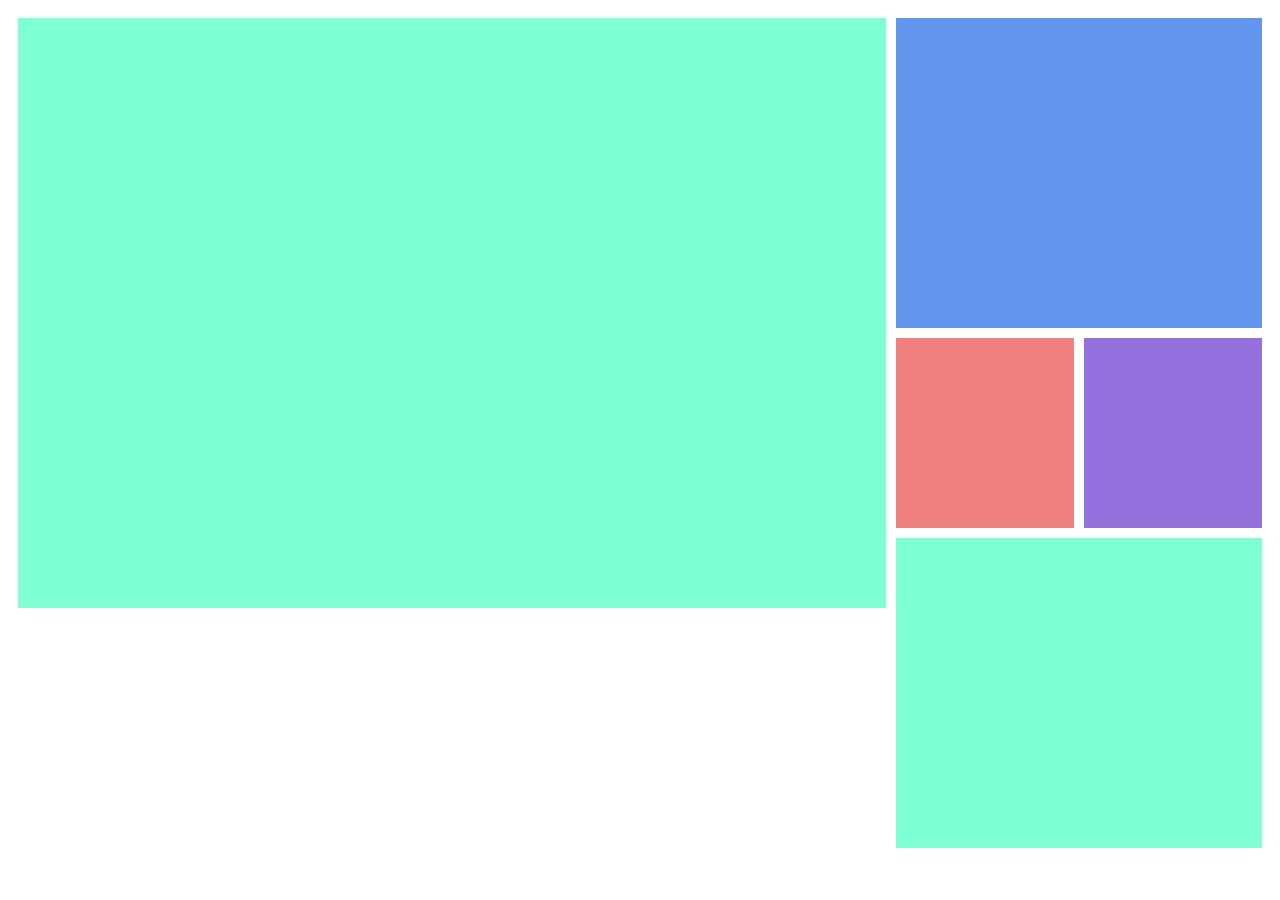
<file: ResponsiveDesign/index.html>
<html>
    <head>
        <meta charset="utf-8" />
        <meta name="viewport" content="width=device-width, initial-scale=1, minimum-scale=1, maximum-scale=1, user-scalable=no">
        <title>レスポンシブデザインテスト</title>
        <link rel="stylesheet" href="./style.css" />
    </head>
    <body>
        <div class="area big">
            <div class="content green"></div>
        </div>
        <div class="area middle">
            <div class="content blue"></div>
        </div>
        <div class="area small">
            <div class="content pink"></div>
        </div>
        <div class="area small">
            <div class="content purple"></div>
        </div>
        <div class="area middle">
            <div class="content green"></div>
        </div>
    </body>
</html>
</file>
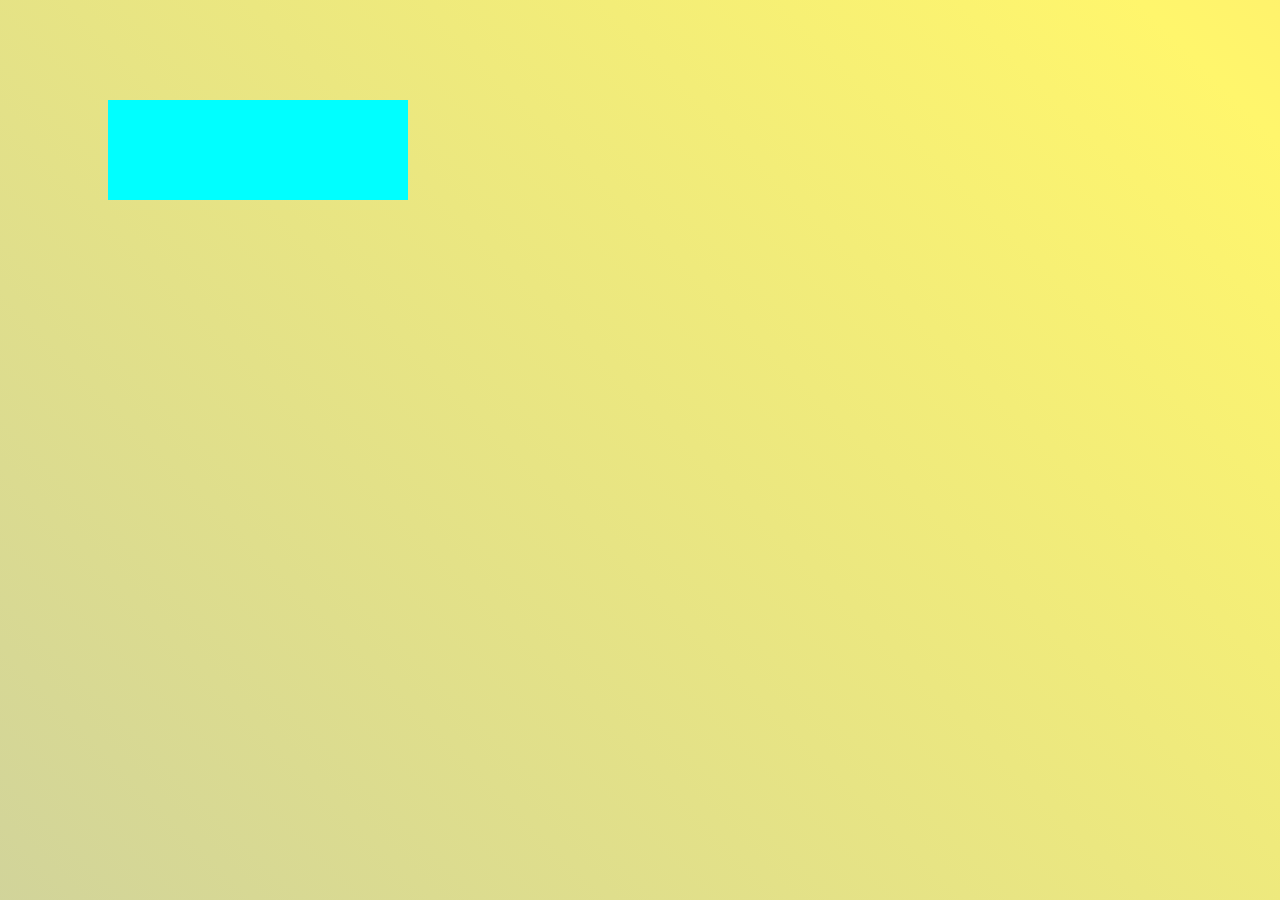
<file: RotationButton/index.html>
<html>
    <head>
        <meta charset="utf-8" />
        <meta name="viewport" content="width=device-width, initial-scale=1, minimum-scale=1, maximum-scale=1, user-scalable=no" />
        <title>transform test</title>
        <link rel="stylesheet" href="./style.css" />
    </head>
    <body>
        <div class="container">
			<div class="button">
				<div class="content"></div>
			</div>
        </div>
    </body>
</html>
</file>
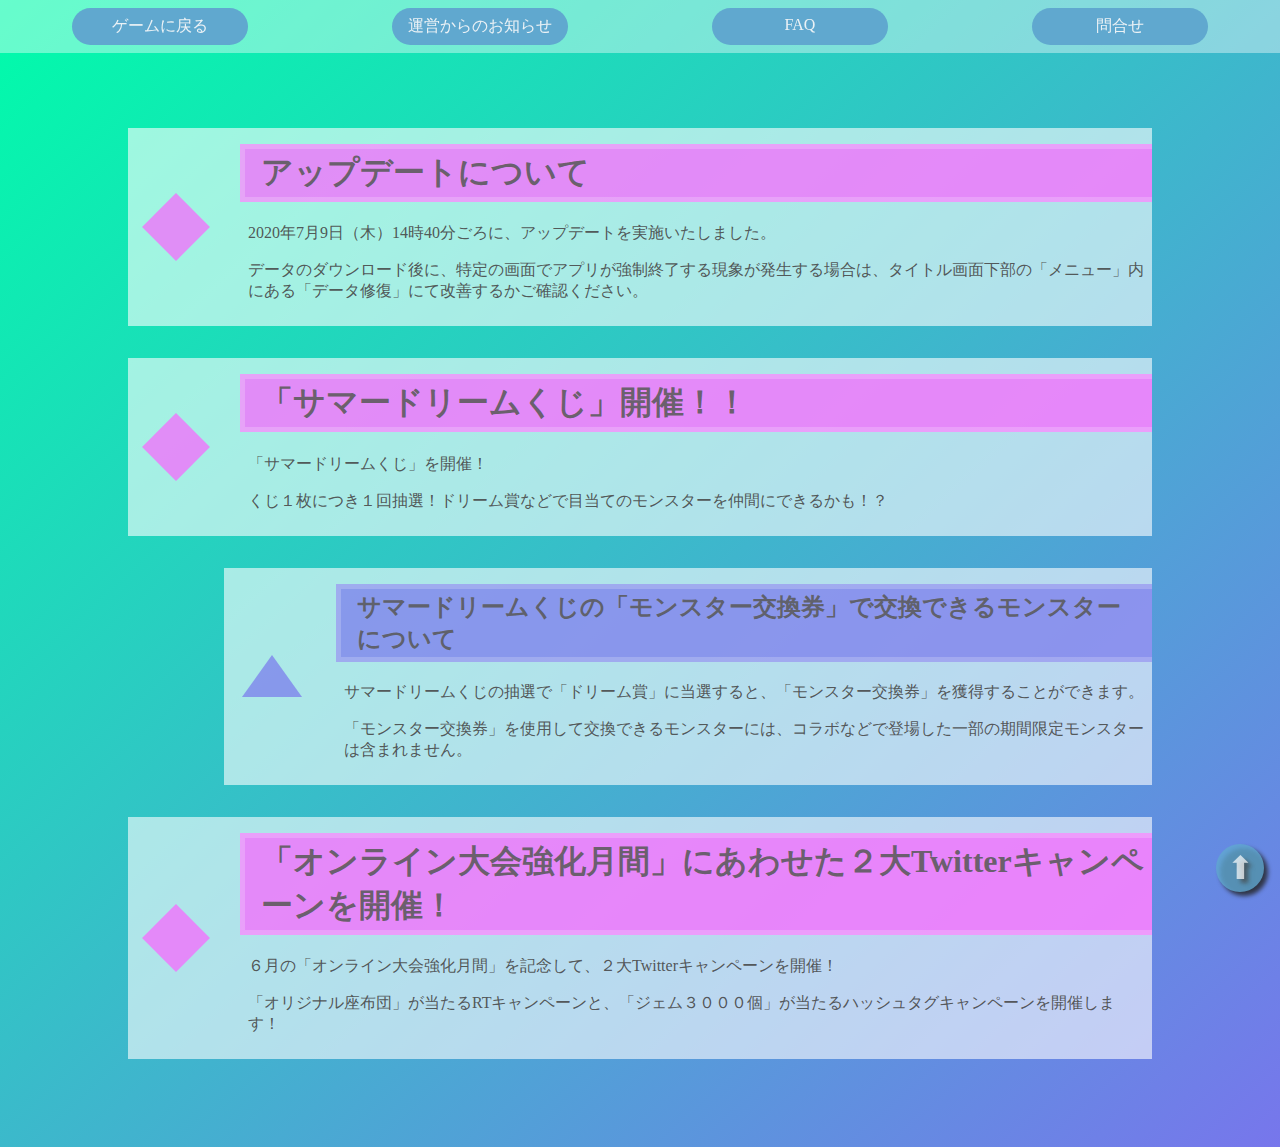
<file: WebPageSample/index.html>
<!DOCTYPE html>
<meta charset="utf-8"/>
<meta name="viewport" content="width=device-width,initial-scale=1">
<html>
	<head>
		<link rel="stylesheet" href="style.css" />
	</head> 
	<body>
		<div id="header">
			<div class="hamburger">
				<div class="hamburger-bar"></div>
			</div>
			<div class="menu">ゲームに戻る</div>
			<div class="menu">運営からのお知らせ</div>
			<div class="menu">FAQ</div>
			<div class="menu">問合せ</div>
		</div>
		<div id="main">
			<div class="contents">
				<div class="contentArea contentLevel1">
					<div class="markArea">
						<div class="mark"></div>
					</div>
					<div class="content">
						<h1 class="title">アップデートについて</h1>
						<div class="message">
							<p> 2020年7月9日（木）14時40分ごろに、アップデートを実施いたしました。 </p>
							<p>データのダウンロード後に、特定の画面でアプリが強制終了する現象が発生する場合は、タイトル画面下部の「メニュー」内にある「データ修復」にて改善するかご確認ください。</p>
						</div>
					</div>
				</div>
			</div>
			<div class="contents">
				<div class="contentArea contentLevel1">
					<div class="markArea">
						<div class="mark"></div>
					</div>
					<div class="content">
						<h1 class="title">「サマードリームくじ」開催！！</h1>
						<div class="message">
							<p>「サマードリームくじ」を開催！</p>
							<p>くじ１枚につき１回抽選！ドリーム賞などで目当てのモンスターを仲間にできるかも！？</p>
						</div>
					</div>
				</div>
				<div class="contentArea contentLevel2">
					<div class="markArea">
						<div class="mark"></div>
					</div>
					<div class="content">
						<h2 class="title">サマードリームくじの「モンスター交換券」で交換できるモンスターについて</h2>
						<div class="message">
							<p>サマードリームくじの抽選で「ドリーム賞」に当選すると、「モンスター交換券」を獲得することができます。</p>
							<p>「モンスター交換券」を使用して交換できるモンスターには、コラボなどで登場した一部の期間限定モンスターは含まれません。</p>
						</div>
					</div>
				</div>
			</div>
			<div class="contents">
				<div class="contentArea contentLevel1">
					<div class="markArea">
						<div class="mark"></div>
					</div>
					<div class="content">
						<h1 class="title">「オンライン大会強化月間」にあわせた２大Twitterキャンペーンを開催！</h1>
						<div class="message">
							<p>６月の「オンライン大会強化月間」を記念して、２大Twitterキャンペーンを開催！</p>
						<p>「オリジナル座布団」が当たるRTキャンペーンと、「ジェム３０００個」が当たるハッシュタグキャンペーンを開催します！</p>
						</div>
					</div>
				</div>
			</div>

			<div id="backToTop">
				<p>⬆︎</p>
			</div>
		</div>
	</body>
</html>
</file>
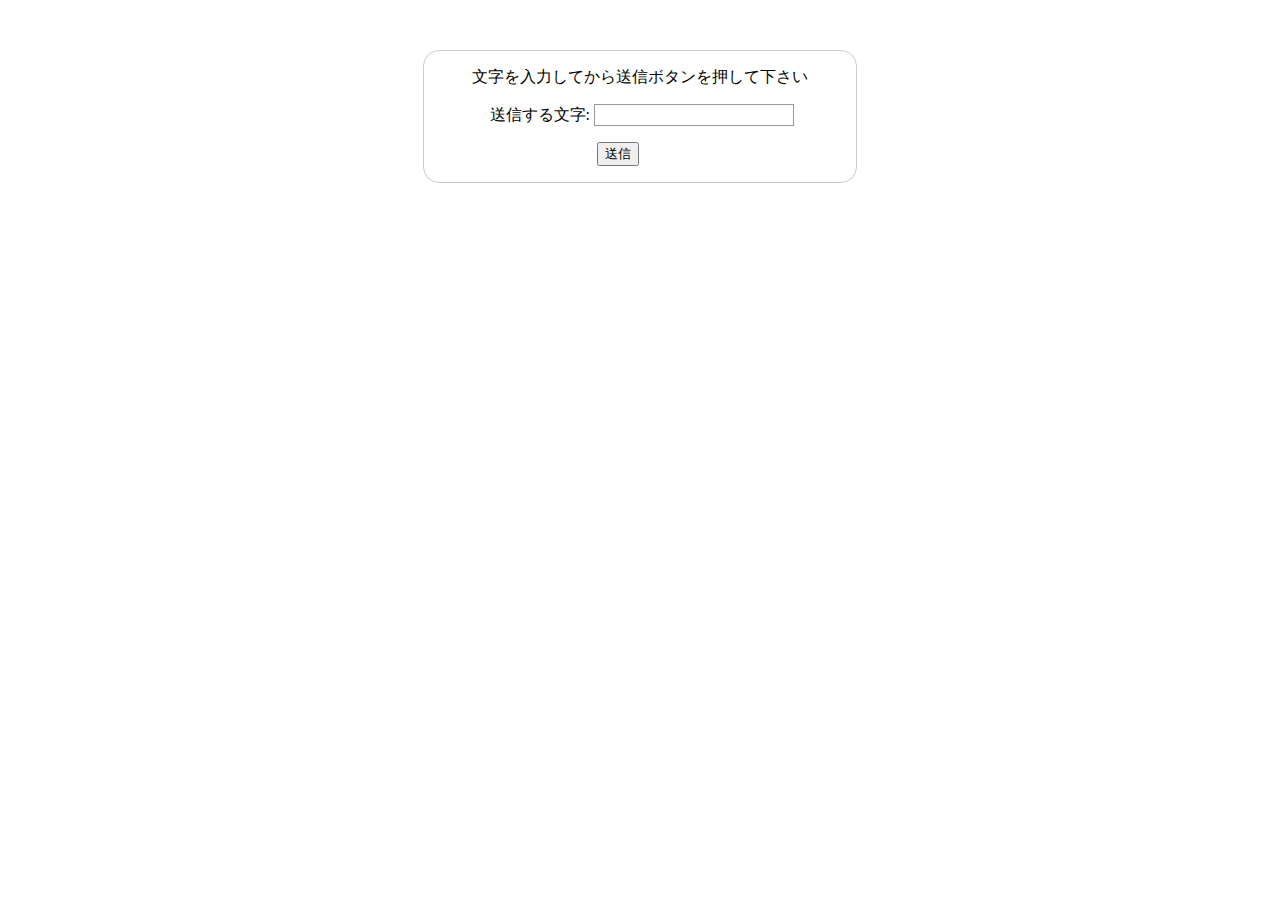
<file: formTest/page1.html>
<html>
	<head>
		<meta charset="utf-8">
    	<title>Page1</title>
		<link rel="stylesheet" href="./style.css">
	</head>
	<body>
		<form action="./page2.html" method="GET">
			<div class="message">文字を入力してから送信ボタンを押して下さい</div>
			<div>
				<label for="text">送信する文字:</label> 
				<input type="text" id="txtTest" name="testString" />
				<input type="hidden" id="txtHidden" name="hiddenString" value="隠し文字" />
			</div>
			<div class="button">
				<button type="submit">送信</button>
			</div>
		</form>
	</body>
</html>
</file>
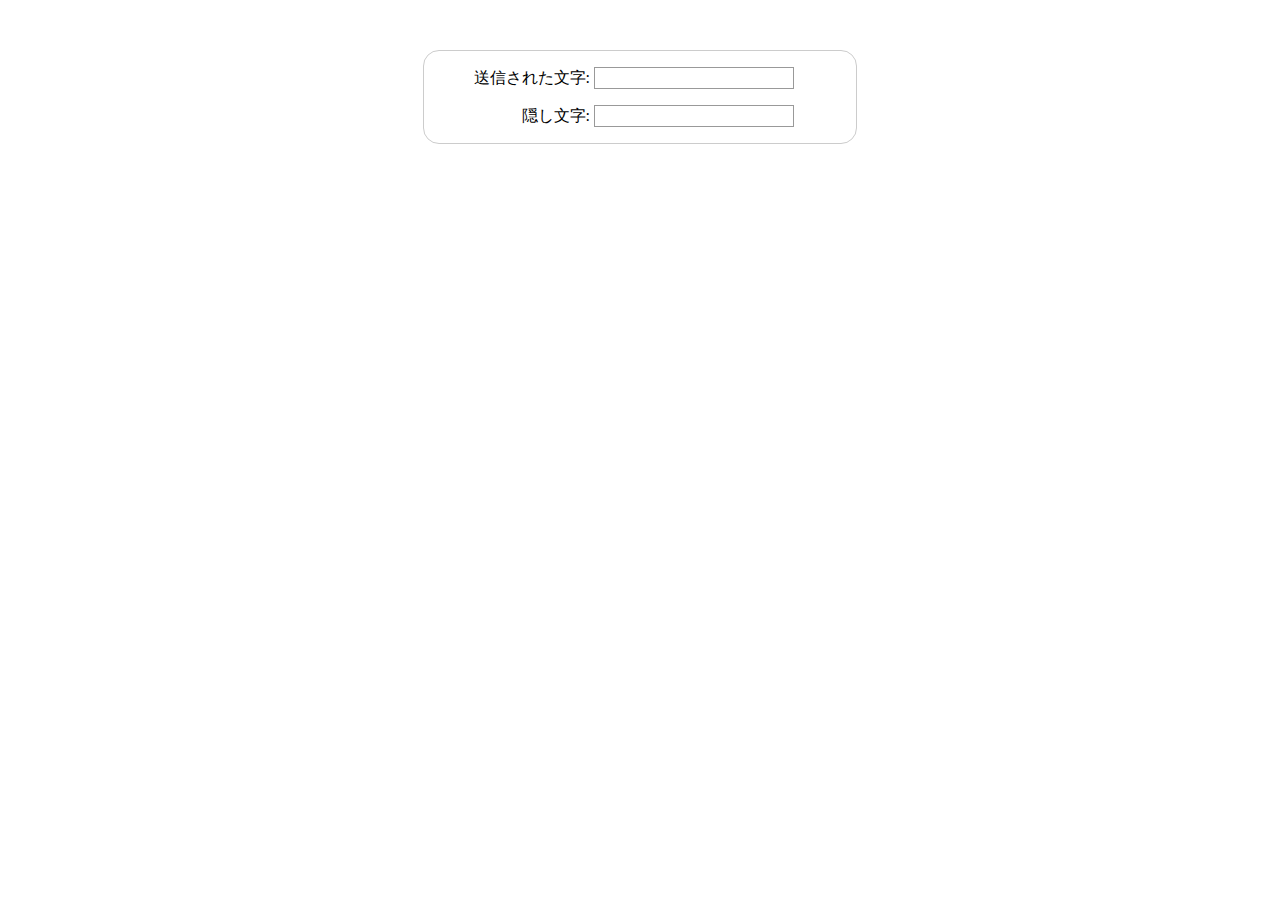
<file: formTest/page2.html>
<html>
	<head>
		<meta charset="utf-8">
    	<title>Page2</title>
		<link rel="stylesheet" href="./style.css">
	</head>
	<body>
		<form>
			<div>
				<label for="txt">送信された文字:</label>
				<input type="text" id="txt" readonly />
			</div>
			<div>
				<label for="txtFromHidden">隠し文字:</label>
				<input type="text" id="txtFromHidden" readonly />
			</div>
		</form>
		<script type="text/javascript">
			window.onload = function() {
				const urlParams = new URLSearchParams(window.location.search);
				const testString = urlParams.get('testString');
				let txt = document.querySelector('#txt');
				txt.value = testString;

				const hiddenString = urlParams.get('hiddenString');
				let txtFromHidden = document.querySelector('#txtFromHidden');
				txtFromHidden.value = hiddenString;
			};
		</script>
	</body>
</html>
</file>
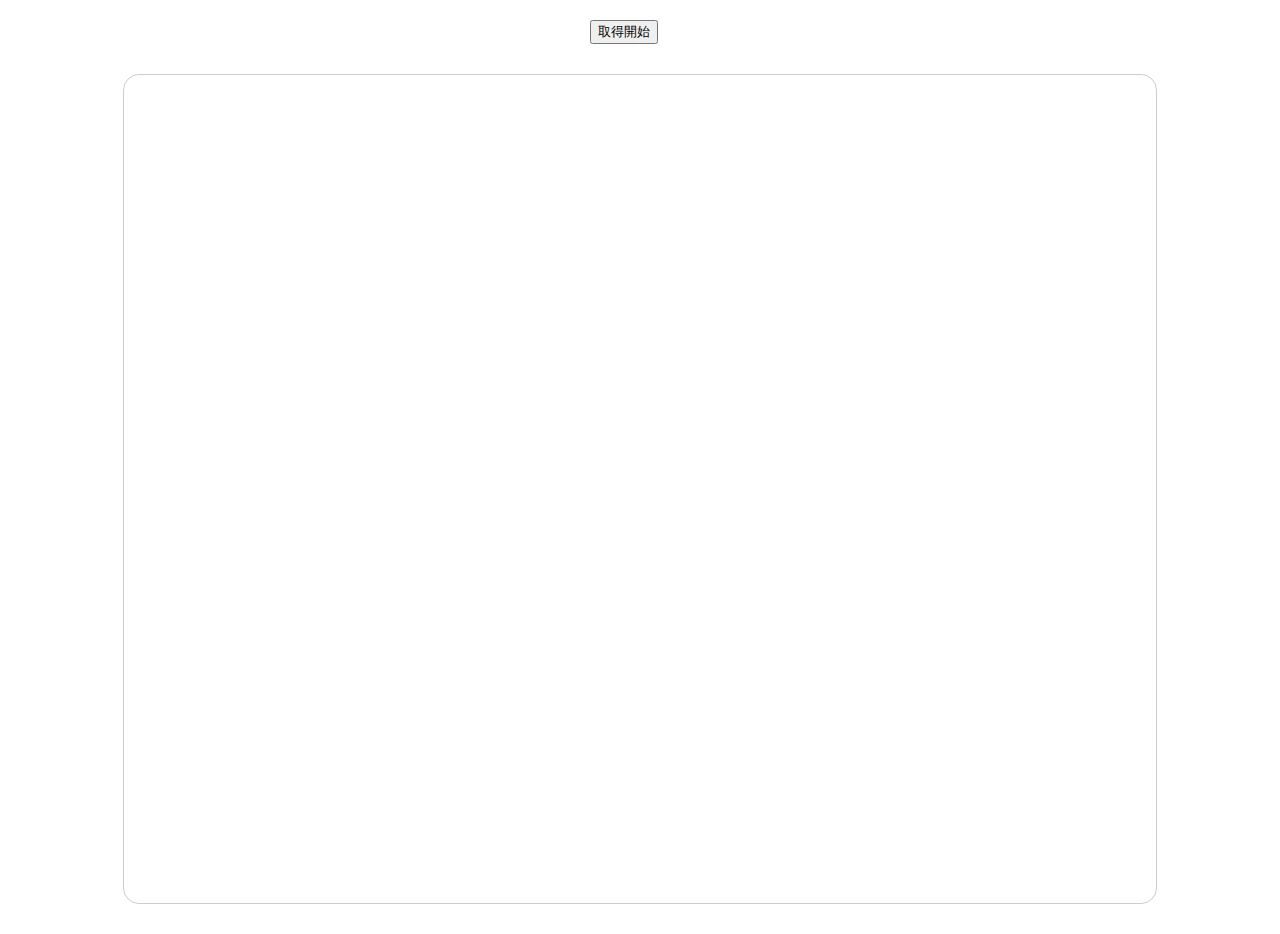
<file: SlackClient/displayMessages.html>
<html>
    <head>
        <meta charset="utf-8" />
        <meta name="viewport" content="width=device-width, initial-scale=1, minimum-scale=1, maximum-scale=1, user-scalable=no">
        <title>Slackメッセージ取得</title>
        <link rel="stylesheet" href="./style.css" />
        <script src="./SlackClient.js" ></script>
	</head>
	<body>
        <div>
            <div class="button">
                <input id="btnStart" type="button" value="取得開始" />
            </div>
            <div class="messagesContainer"></div>
        </div>
	</body>
</html>
</file>
<file: ResponsiveDesign/style.css>
body {
	padding: 5px;
}
.area {
	float: left;
	box-sizing: border-box;
	padding: 5px;
}
.big {
	width: 70%;
	height: 600px;
}
.middle {
	width: 30%;
	height: 320px;
}
.small {
	width: 15%;
	height: 200px;
}
.content {
	width: 100%;
	height: 100%;
}
.green {
	background-color: aquamarine;
}
.blue {
	background-color: cornflowerblue;
}
.pink {
	background-color: lightcoral;
}
.purple {
	background-color: mediumpurple;
}

/* スマホだけに適用するCSS */
@media screen and ( max-width:479px )
{
	div {
		float: none;
	}
	.big, .middle {
		width: 100%;
	}
	.small {
		width: 50%;
	}
}
</file>
<file: RotationButton/style.css>
.container {
	transform-style: preserve-3d;
	perspective: 500px;
	margin: 100px;
}
.content {
	display: inline-block;
	position: relative;
	width: 300px;
	height: 100px;
	background-color: aqua;
}
.content:before {
	content: "";
	display: inline-block;
	transform: rotateX(90deg);
	transform-origin: bottom;
	width: 100%;
	height: 100%;
	background-color: blue;
	position: absolute;
	bottom: 100%;
}

.button {
	position: relative;
	display: inline-block;
	transition-property: transform;
	transition-duration: 2s;
	transform-style: preserve-3d;
	transform-origin: bottom;
}

.button:hover {
	transform: rotateX(-90deg);
}

body {
	background: linear-gradient(45deg, #6c88ff, #fff66c, #ff536c);
	background-size: 600% 600%;
	animation-name: gradation;
	animation-duration: 5s;
	animation-iteration-count: infinite;
	animation-direction: alternate;
}

@keyframes gradation {
	0% {
		background-position: 0% 0%;
	}
	50% {
		background-position: 75% 100%;
	}
	100% {
		background-position: 100% 50%;
	}
}
</file>
<file: WebPageSample/style.css>
body {
	position: relative;
	margin: 0px;
	background: linear-gradient(to bottom right, #00FCAA, #7776EC);
	color: rgba(70, 70, 70, 0.9);
	font-family: "Meiryo";
}

#header {
	padding: 8px 0px;
	background-color: rgba(255, 255, 255, 0.4);

	/* 左右目一杯まで広げる */
	position: fixed;
	top: 0px;
	left: 0px;
	right: 0px;

	display: flex;
	justify-content: space-around;

	/* メイン部分をスクロールしたときにヘッダ部分が上に重なるようにする */
	z-index: 1;

	/* menuの大きさに合わせて高さが変わるようにhightの指定は行わない */
}

.hamburger {
	display: none;
}

.menu {
	width: 10rem;
	padding: 8px;
	background-color: #60a8cf;
	border-radius: 5rem;
	color: rgba(250, 250, 250, 0.9);
	text-align: center;
	vertical-align: middle;

	/* 文字サイズの大きさに合わせて高さが変わるようにhightの指定は行わない */
}

#main {
	/* 
		文字サイズを大きくした場合にヘッダ部分の高さが大きくなってメイン部分と被らないように
		上側のpaddingはrem指定にしておく
	 */
	padding: 6rem 10% 56px 10%;

	/* 要素の高さに合わせて高さが変わるようにhightの指定は行わない */
}

.contentArea {
	/* 左右のmarginをautoに設定することで左右中央揃えを実現 */
	margin: 32px auto;

	padding: 8px;
	padding-right: 0px;
	background-color: rgba(255, 255, 255, 0.6);
	display: flex;

	/* 要素の高さに合わせて高さが変わるようにhightの指定は行わない */
}

.contentArea>* {
	/* 
		flex-box内の要素の文字が要素からはみださないようにする仕掛け 
		参考: https://qiita.com/mpyw/items/dfc63c1fed5dfc5eda26
	*/
	min-width: 0;
}

.contentLevel2 {
	margin-left: 96px;
}

.markArea {
	/* 他のFlexアイテムの幅によってこの要素の幅が変わらないように固定する */
	flex-basis: 80px;
	flex-shrink: 0;

	/* 子要素を中心に配置するためにflex-boxを使用 */
	display: flex;
	justify-content: center;
	align-items: center;
}

.contentLevel1 .mark {
	width: 48px;
	height: 48px;
	transform: rotate(45deg);
	background-color: rgba(251, 99, 255, 0.7);
}

.contentLevel2 .mark {
	/* 正三角形 */
	border-right: 30px solid transparent;
	border-bottom: 42.42640px solid rgba(119, 118, 236, 0.7);
	border-left: 30px solid transparent; 
}

.content {
	margin-left: 24px;

	/* 親要素の幅に合わせて幅が拡縮するようにする */
	flex-grow: 2;

	/* 要素の高さに合わせて高さが変わるようにhightの指定は行わない */
}

.title {
	border: 5px solid rgba(255, 255, 255, 0.2);
	border-right: 0px;
	margin-top: 8px;
	padding: 2px 8px 2px 16px;
	color: rgba(90, 90, 90, 0.9);

	/* 文字の量やフォントサイズに合わせてサイズが変わるようにhight/widthの指定は行わない */
}

.contentLevel1 .title {
	background-color: rgba(251, 99, 255, 0.7);
}

.contentLevel2 .title {
	background-color: rgba(119, 118, 236, 0.7);
}

.message {
	margin: 0 8px;

	/* 文字の量やフォントサイズに合わせてサイズが変わるようにhight/widthの指定は行わない */
}

#backToTop {
	width: 48px;
	height: 48px;
	border-radius: 50%;
	background-color: rgba(96, 168, 207, 0.8);
	filter: drop-shadow(4px 4px 2px #222222);
	position: fixed;
	bottom: 8px;
	right: 16px;

	/* 子要素を中心に配置するためにflex-boxを使用 */
	display: flex;
	justify-content: center;
	align-items: center;
}

#backToTop p {
	margin: 0;
	color: rgba(255, 255, 255, 0.7);
	font-size: 32px;
	filter: drop-shadow(4px 4px 2px #444444);
}

/* 
	論理ピクセルでの画面幅480px以下で適用する内容
	(PCファーストでの実装)
*/
@media screen and (max-width: 480px) {
	/* ハンバーガーメニュー */
	#header {
		/* PCサイト用の設定をクリア */
		height: auto;
		width: auto;
		padding: 0;
		left: auto;
	}

	.hamburger {
		height: 50px;
		width: 50px;
		display: block;
		position: relative;

		/* 右端に配置 */
		margin-left: auto;
	}

	.hamburger-bar {
		height: 4px;
		width: 70%;
		background-color: rgba(250, 250, 250, 0.9);

		/* 中心に配置 */
		position: absolute;
		margin: auto;
		top: 0;
		right: 0;
		bottom: 0;
		left: 0;
	}

	.hamburger-bar::before {
		content: '';
		display: block;
		height: 100%;
		width: 100%;
		background-color: rgba(250, 250, 250, 0.9);
		position: absolute;
		top: -12px;
	}

	.hamburger-bar::after {
		content: '';
		display: block;
		height: 100%;
		width: 100%;
		background-color: rgba(250, 250, 250, 0.9);
		position: absolute;
		bottom: -12px;
	}

	.menu {
		display: none;
	}


	/* ハンバーガーメニューのマウスオーバー/タップ時 */
	#header:hover,#header:active {
		flex-direction: column;
		padding: 4px;
		padding-top: 0px;
	}

	#header:hover .menu,#header:active .menu {
		margin: 4px;
		display: block;
		animation-name: fadeIn;
		animation-duration: 1.2s;
		animation-fill-mode: both;
	}

	#header:hover .hamburger-bar,#header:active .hamburger-bar {
		background-color: transparent;
		transition-duration: 0.5s;
	}

	#header:hover .hamburger-bar::before,#header:active .hamburger-bar::before {
		top: 0;
		transform: rotate(45deg);
		transition-duration: 0.5s;
	}

	#header:hover .hamburger-bar::after,#header:active .hamburger-bar::after {
		bottom: 0;
		transform: rotate(-45deg);
		transition-duration: 0.5s;
	}


	#main {
		padding-top: 50px;
		padding-right: 8px;
		padding-left: 8px;
	}

	.contentLevel2 {
		margin-left: 24px;
	}

	.contents:not(:hover):not(:active) .contentLevel2::before {
		content: '+';
		display: block;
		width: 100%;
		font-size: 32px;
		font-weight: bold;
	}

	.markArea {
		display: none;
	}

	.contentLevel2 .content {
		display: none;
	}

	.contents:hover .contentLevel2 .content,.contents:active .contentLevel2 .content {
		display: block;
		animation-name: fadeIn;
		animation-duration: 0.4s;
		animation-fill-mode: both;
	}

	@keyframes fadeIn {
		0% {
			opacity: 0;
		}
		100% {
			opacity: 1;
		}
	}
}
</file>
<file: formTest/style.css>
form {
  /* フォームをページの中央に置く */
  margin: 50 auto;
  width: 400px;
  /* フォームの範囲がわかるようにする */
  padding: 1em;
  border: 1px solid #CCC;
  border-radius: 1em;
}

form div + div {
  margin-top: 1em;
}

label {
  /* すべてのラベルを同じサイズにして、きちんと揃える */
  display: inline-block;
  width: 150px;
  text-align: right;
}

input, textarea {
  /* すべてのテキストフィールドのフォント設定を一致させる
     デフォルトで、textarea は等幅フォントが設定されている */
  font: 1em sans-serif;

  /* すべてのテキストフィールドを同じサイズにする */
  width: 200px;
  box-sizing: border-box;

  /* テキストフィールドのボーダーの外見を同一にする */
  border: 1px solid #999;
}

input:focus, textarea:focus {
  /* アクティブな要素を少し強調する */
  border-color: #000;
}

textarea {
  /* 複数行のテキストフィールドをラベルにきちんと揃える */
  vertical-align: top;

  /* テキスト入力に十分な領域を与える */
  height: 5em;
}

.button {
  /* ボタンを他のテキストフィールドと同じ場所に置く */
  padding-left: 150px; /* label 要素と同じサイズ */
}

button {
  /* このマージンは、ラベルとテキストフィールドの間のスペースと
     おおよそ同じスペースを表す */
  margin-left: .5em;
}

.message {
  text-align: center;
}
</file>
<file: SlackClient/style.css>
.messagesContainer {
  margin: 30 auto;
  width: 90%;
  height: 90%;
  max-width: 1000px;
  padding: 1em;
  border: 1px solid #CCC;
  border-radius: 1em;
  overflow-y: scroll;
}

.page {
  width: 100%;
}

.row {
  border-radius: 1em;
  border: 1px solid #CCC;
  padding: 1em;
  margin: 1em;
}

.time {
  display: inline-block;
  box-sizing: border-box;
  width: 30%

}

.message {
  display: inline-block;
  box-sizing: border-box;
  width: 70%

}

.button {
  margin: 20px auto;
  width: 100px;
  align-content: center;
}
</file>
